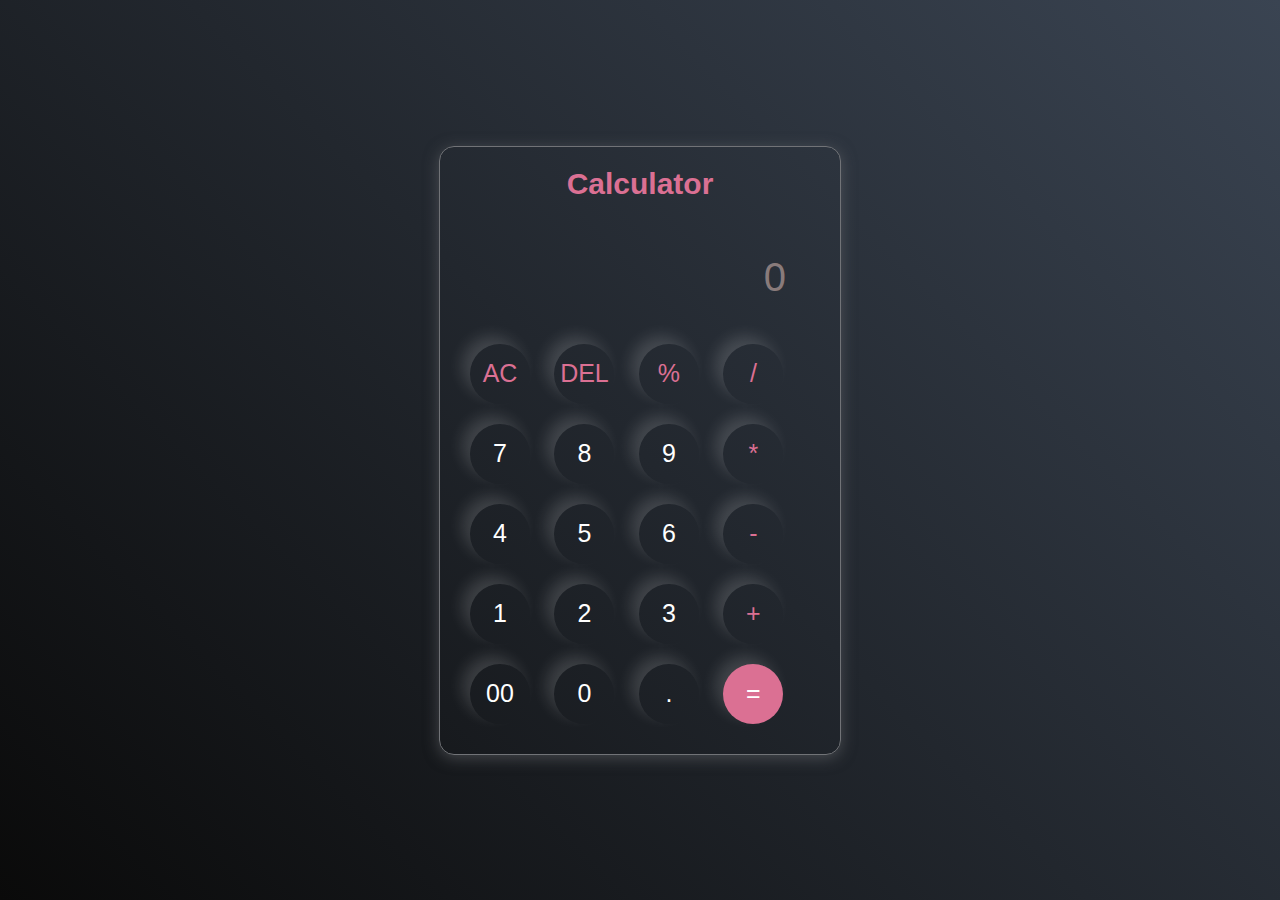
<file: Calculator/index.html>
<!DOCTYPE html>
<html lang="en">
<head>
    <meta charset="UTF-8">
    <meta name="viewport" content="width=device-width, initial-scale=1.0">
    <title>Calculator</title>
    <link rel="stylesheet" href="style.css">
</head>
<body>
    <div class="Calculator">
        <h2>Calculator</h2>
        <input type="text" placeholder="0" id="inputbox">
        <div>
            
            <button class="operator">AC</button>
            <button class="operator">DEL</button>
            <button class="operator">%</button>
            <button class="operator">/</button>
        </div>
        <div>
            <button>7</button>
            <button>8</button>
            <button>9</button>
            <button class="operator">*</button>
        </div>
        <div>
            <button>4</button>
            <button>5</button>
            <button>6</button>
            <button class="operator">-</button>
        </div>
        <div>
            <button>1</button>
            <button>2</button>
            <button>3</button>
            <button class="operator">+</button>
        </div>
        <div>
            <button>00</button>
            <button>0</button>
            <button>.</button>
            <button class="eql">=</button>
        </div>
    </div>
    <script src="first.js"></script>
</body>
</html>
</file>
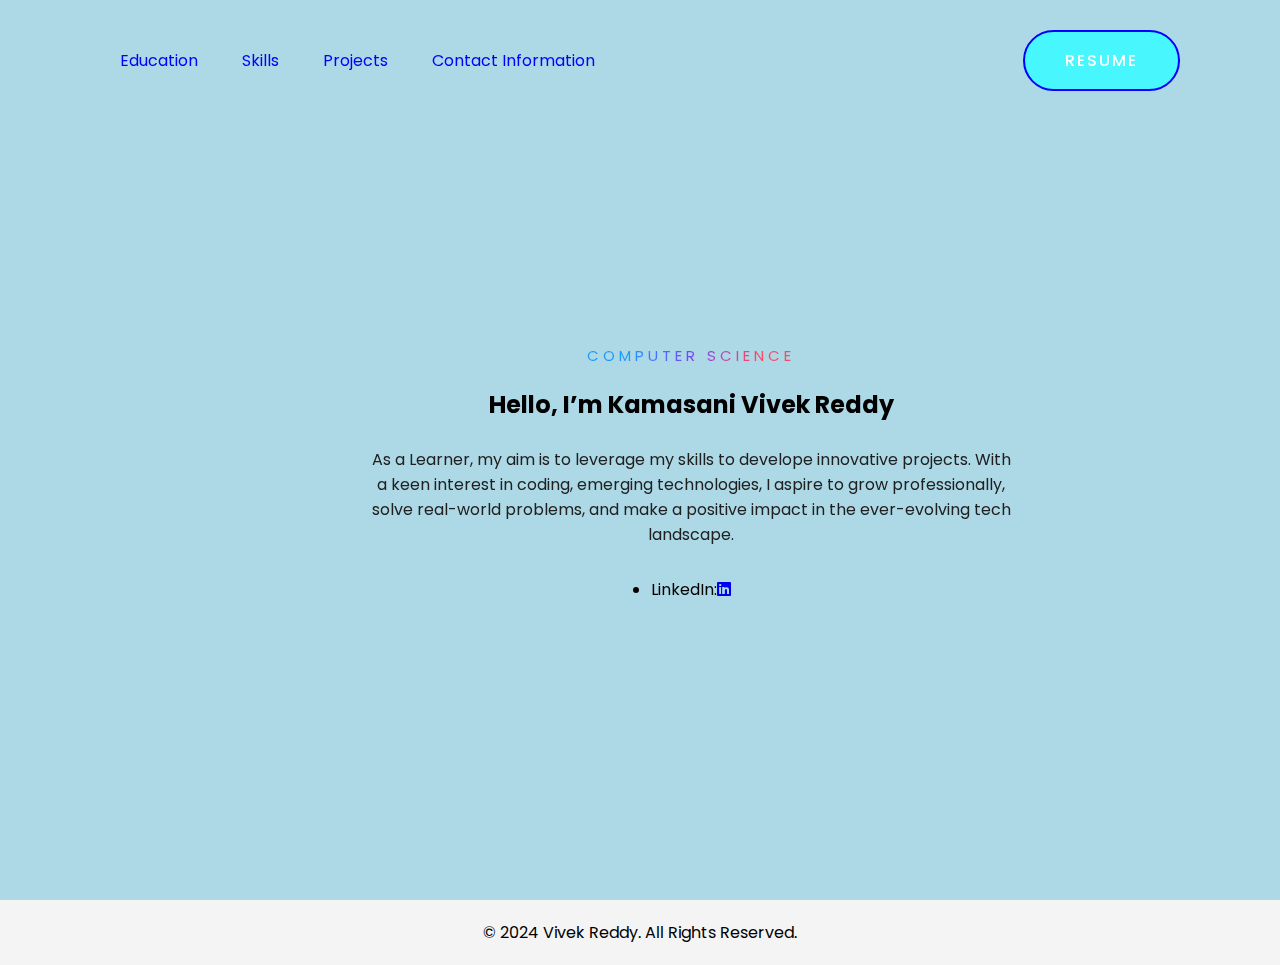
<file: Portfolio/index.html>
<!DOCTYPE html>
<html lang="en">
<head>
    <meta charset="UTF-8" />
    <title>Personal Portfolio Website</title>
    <link rel="stylesheet" href="styles.css" />
    <link rel="stylesheet" href="https://cdnjs.cloudflare.com/ajax/libs/font-awesome/5.15.4/css/all.min.css" />

    <style>
        /* Additional CSS for smooth scrolling */
        html {
            scroll-behavior: smooth;
        }

        /* Hide all sections by default */
        .section {
            display: none;
            justify-content: center; /* Center content horizontally */
            align-items: center; /* Center content vertically */
            min-height: 100vh; /* Set minimum height to fill the viewport */
        }

        /* Display the active section */
        .section.active {
            display: flex;
            flex-direction: column; /* Align items in a column */
        }

        /* Style for section content */
        .section-content {
            max-width: 800px; /* Limit width for better readability */
            text-align: center; /* Center text content horizontally */
        }

        /* Style for education items */
        .education-item {
            text-align: left; /* Align text to the left */
            margin: 10px 0; /* Add some margin between items */
        }

        .education-item h3,
        .education-item p {
            margin: 5px 0; /* Adjust margin for better spacing */
            display: block; /* Display items in a block */
        }
        .content {
            display: flex;
            flex-direction: column;
            justify-content: center;
            align-items: center;
            text-align: center;
            height: 35vh;
               }
               .contact-container {
  background-color: #f9f9f9; /* Background color of the box */
  padding: 20px; /* Padding around the content */
  border-radius: 10px; /* Rounded corners for the box */
  box-shadow: 0 0 10px rgba(0, 0, 0, 0.1); /* Shadow effect */
}

.contact-info {
  max-width: 600px; /* Maximum width of the content */
  margin: 0 auto; /* Center the content horizontally */
}

.contact-info ul {
  list-style-type: none; /* Remove bullet points */
  padding: 0; /* Remove default padding */
}

.contact-info li {
  margin-bottom: 10px; /* Spacing between list items */
}

.contact-info a {
  text-decoration: none; /* Remove underline from links */
  color: #333; /* Text color */
}

.contact-info a:hover {
  color: #007bff; /* Text color on hover */
}



        footer {
            background-color: #f4f4f4;
            padding: 20px 0;
            text-align: center;
            margin-top: auto; /* Push footer to the bottom */
        }
    </style>
</head>
<body>
    <div class="hero" id="home">
        <nav>
            <ul>
                <li><a href="#education" onclick="showSection('#education')">Education</a></li>
                <li><a href="#skills" onclick="showSection('#skills')">Skills</a></li>
                <li><a href="#projects" onclick="showSection('#projects')">Projects</a></li>
                <li><a href="#contact" onclick="showSection('#contact')">Contact Information</a></li>
            </ul>
            <a href="https://drive.google.com/file/d/1i7ODYv0rSGVKmqTxCvUVL8wHyZ8QRCF5/view?usp=drive_link" class="btn">Resume</a>
        </nav>

        <div class="content">
            <span class="title">Computer Science </span>
            <h2>Hello, I’m <span>Kamasani Vivek Reddy</span></h2>
            <p>
                As a Learner, my aim is to leverage my skills  to develope innovative projects. With a keen interest in coding, emerging technologies, I aspire to grow professionally, solve real-world problems, and make a positive impact in the ever-evolving tech landscape.
            </p>
            <li><span>LinkedIn:</span><a href="https://www.linkedin.com/in/vivek-reddy-a4542926a" target="_blank"><i class="fab fa-linkedin" aria-hidden="true"></i></a></li>
            </ul>
        </div>
    </div>

    <!-- Education Section -->
<!-- Education Section -->
<div class="section" id="education">
    <div class="section-content">
             <h2>Education Details &#127891;</h2>
           <div class="education-item">
            <h3>Board of Secondary Education - 90%</h3>
            <p>Vardhana School</p>
           </div>
            <div class="education-item">
            <h3>Board of Intermediate Education - 94.2%</h3>
            <p>Sri Chaitanya Junior College</p>
            </div>
            <div class="education-item">
            <h3>Bachelors of Technology - 7.49 CGPA</h3>
            <p>Sreenidhi Institute of Science and Technology</p>
            </div>
        <p>This section provides an overview of educational background, highlighting academic grades.</p>
    </div>
</div>


    <!-- Skills Section -->
    <div class="section" id="skills">
        <div class="section-content">
            <h2>Skills</h2>
            <div class="front-end">
                <h3>Front-end Skills</h3>
                <ul>
                    <li>HTML(intermediate)</li>
                    <li>CSS(intermediate)</li>
                    <li>Bootstrap(beginner)</li>
                </ul>
            </div>
            <div class="back-end">
                <h3>Back-end Skills</h3>
                <ul>
                    <li>SQL (intermediate)</li>
 <li>PHP (beginner)</li>
<li>JavaScript (beginner)</li>
                </ul>
            </div>
        </div>
    </div>

    <!-- Projects Section -->
    <div class="section" id="projects">
        <div class="section-content">
            <h2>Projects</h2>
            <div class="Project-1">
                <h3>Forecasting Stock Price using Machine Learning </h3>
                <p>
                    The project focuses on the Long Short Term Memory (LSTM) with stochastic Gradient Descent(SGD) based Machine Learning to predict the stock prices.
                 </p>
            </div>          
        </div>
    </div>

    <!-- Contact Section -->
    <!-- Contact Section -->
<div class="section" id="contact">
    <title>Contact Information</title>
    <div class="contact-container">
        <div class="contact-info">
            <h2>Contact Information&#x260E;</h2>
            <ul>
                <li><span>Contact Number:</span> +91 8125903033</li>
                <li><span>Email:</span> <a href="mailto:kvrvivek3033@gmail.com"><i class="fas fa-envelope" aria-hidden="true"></i></a></li>
                <!-- LinkedIn Icon linked to your profile -->
                <li><span>LinkedIn:</span> <a href="https://www.linkedin.com/in/vivek-reddy-a4542926a" target="_blank"><i class="fab fa-linkedin" aria-hidden="true"></i></a></li>
                <!-- GitHub Icon linked to your profile -->
                <li><span>GitHub:</span> <a href="https://github.com/Vivekreddy3033" target="_blank"><i class="fab fa-github" aria-hidden="true"></i></a></li>
            </ul>
        </div>
    </div>
</div>
<footer>
    <p>&copy; 2024 Vivek Reddy. All Rights Reserved.</p>
</footer>



    <script>
        function showSection(sectionId) {
            // Hide all sections
            document.querySelectorAll('.section').forEach(function(section) {
                section.classList.remove('active');
            });
            // Show only the selected section
            document.querySelector(sectionId).classList.add('active');
        }
    </script>
</body>
</html>
</file>
<file: Calculator/style.css>
*{
    margin: 0;
    padding: 0;
    box-sizing: border-box;
    font-family: Arial, Helvetica, sans-serif;
}
body{
    width: 100%;
    height: 100vh;
    display: flex;
    justify-content: center;
    align-items: center;
    background: linear-gradient(45deg,#0a0a0a,#3a4452);

}
h2{
  text-align: center;
  margin-bottom: 20px;
  color:palevioletred;
  font-size: 30px;
}

 .Calculator{
    border: 1px solid #717377;
    padding: 20px;
    border-radius: 15px;
    background: transparent;
   box-shadow: 0px 3px 15px rgba(113,115,119,0.5);
   
 }
 input{
    width: 340px;
    border: none;
    padding: 24px;
    margin: 10px;
    background: transparent;
    box-shadow: 0px 3px 15px rgbs(84,84,874,0.1);
    text-align: right;
    font-size: 40px;
    cursor: pointer;
    color: #ffffff;
 }
 input::placeholder{
    color: #897b7b;
 }
 button{
   border: none;
   width: 60px;
   height: 60px;
   margin: 10px;
   border-radius: 50%;
   background: transparent;
   color: #ffffff;
   font-size: 25px;
   box-shadow: -8px -8px 15px rgba(255,255,255,0.15);
   cursor: pointer;
 }
 button:hover{
   color: rgb(36, 87, 106);
 }
 .eql{
   background-color: palevioletred;
 }
 .operator{
   color: palevioletred;
 }
</file>
<file: Portfolio/styles.css>
@import url("https://fonts.googleapis.com/css2?family=Poppins:wght@400;500;600;700&display=swap");

* {
  margin: 0;
  padding: 0;
  box-sizing: border-box;
  font-family: "Poppins", sans-serif;
}
a {
  text-decoration: none;
}
.hero {
  width: 100%;
  height: 100vh;
  background-color: lightblue;
  background-size: cover;
}
nav {
  display: flex;
  position: sticky;
  top: 0%;
  align-items: center;
  justify-content: space-between;
  padding: 30px 100px;
}
.logo {
  max-height: 60px;
}
nav ul li {
  position: sticky;
  top: 0%;
  list-style: none;
  display: inline-block;
  padding: 10px 20px;
}
nav ul li a {
  color: blue;
  position: relative;
  padding: 5px 0;
}
nav ul li a:hover {
  color: blue;
}
nav ul li a:after {
  content: "";
  position: absolute;
  left: 0;
  width: 0;
  height: 3px;
  background: #8747fd;
  transition: 0.3s;
  bottom: 0;
}
nav ul li a:hover:after {
  width: 100%;
}
.btn {
  color: #fff;
  font-size: 16px;
  text-transform: uppercase;
  letter-spacing: 2px;
  padding: 16px 40px;
  border-radius: 500px;
  display: inline-block;
  font-weight: 500;
  transition: all 0.4s ease-in-out;
  background-size: 152% 100%;
  background: #47f7fd;
  border: 2px solid blue;
}
.btn:hover {
  background: transparent;
  border-color: #fd4766;
  color: #fd4766;
}
.content {
  position: absolute;
  top: 35%;
  left: 8%;
}
.content .title {
  color: #0a0a0a;
  font-size: 15px;
  text-transform: uppercase;
  letter-spacing: 4px;
  display: inline-block;
  margin-bottom: 20px;
  background: linear-gradient(
    120deg,
    #1c99fe 20.69%,
    #7644ff 50.19%,
    #fd4766 79.69%
  );
  -webkit-background-clip: text;
  -webkit-text-fill-color: transparent;
}
.content h1 {
  color: #1f1f25;
  font-size: 75px;
  font-weight: 900;
  line-height: 90px;
  text-transform: inherit;
  width: 70%;
}
.content h1 span {
  color: #fd4766;
}
.content p {
  width: 55%;
  color: #202020;
  margin-top: 25px;
  margin-bottom: 30px;
}
</file>
